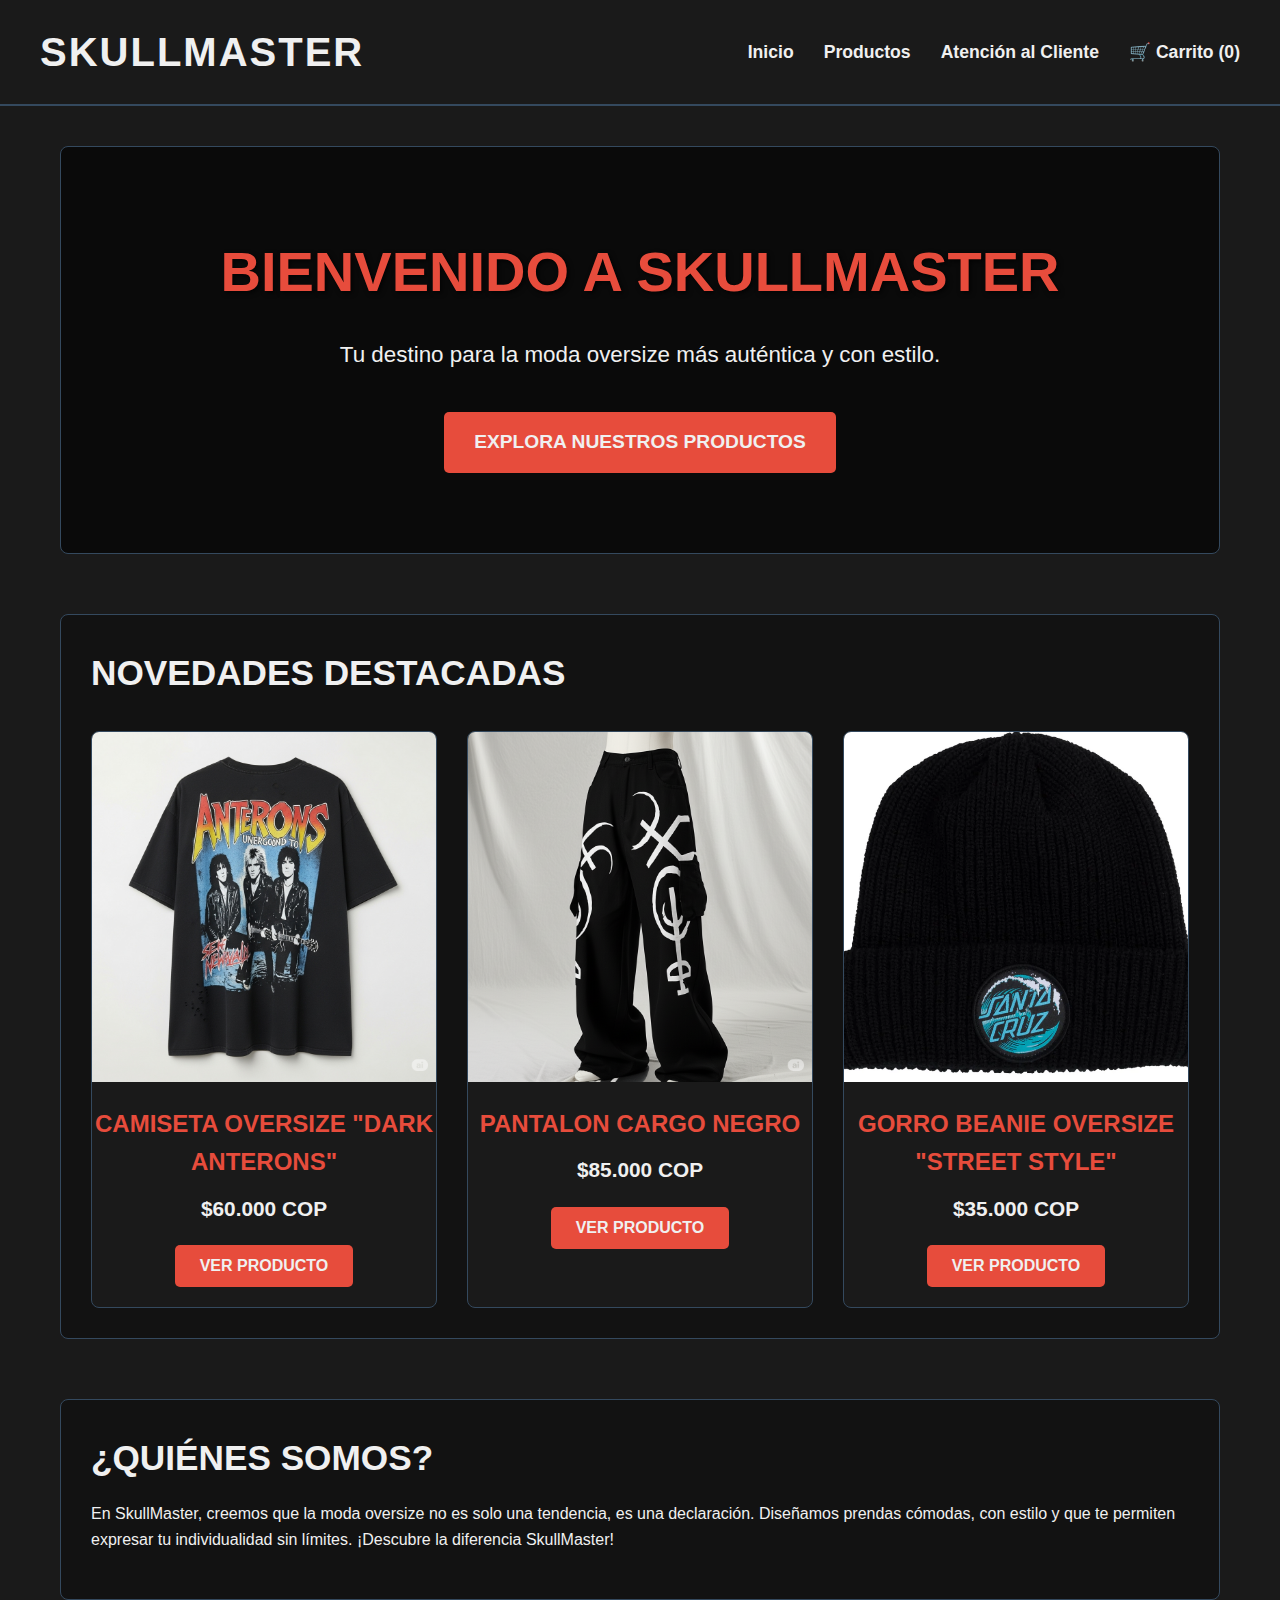
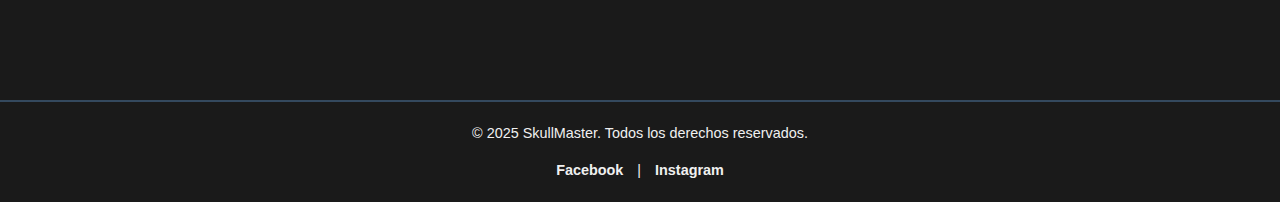
<file: index.html>
<!DOCTYPE html>
<html lang="es">
<head>
    <meta charset="UTF-8">
    <meta name="viewport" content="width=device-width, initial-scale=1.0">
    <title>SkullMaster | Ropa Oversize Exclusiva</title>
    <link rel="stylesheet" href="css/style.css">
    </head>
<body>

    <header>
        <nav>
            <div class="logo">
            <a href="img/logoskull.png"></a>

                <a href="index.html"><h1>SkullMaster</h1></a>
            </div>
            <ul>
                <li><a href="index.html">Inicio</a></li>
                <li><a href="productos.html">Productos</a></li>
                <li><a href="atencion_cliente.html">Atención al Cliente</a></li>
                <li><a href="carrito.html" class="cart-icon">🛒 Carrito (<span id="cart-count">0</span>)</a></li>
            </ul>
        </nav>
    </header>

    <main>
        <section class="hero">
            <h2>Bienvenido a SkullMaster</h2>
            <p>Tu destino para la moda oversize más auténtica y con estilo.</p>
            <a href="productos.html" class="cta-button">Explora Nuestros Productos</a>
        </section>

        <section class="featured-products">
            <h2>Novedades Destacadas</h2>
            <div class="product-grid">
                <article class="product-card">
                    <img src="img/producto1.png" alt="Camiseta Oversize SkullMaster">
                    <h3>Camiseta Oversize "Dark Anterons"</h3>
                    <p class="price">$60.000 COP</p>
                    <button>Ver Producto</button>
                </article>

                <article class="product-card">
                    <img src="img/pantalon.png" alt="Hoodie Oversize SkullMaster">
                    <h3>Pantalon cargo negro</h3>
                    <p class="price">$85.000 COP</p>
                    <button>Ver Producto</button>
                </article>

                <article class="product-card">
                    <img src="img/image.png" alt="Pantalón Oversize SkullMaster">
                    <h3>Gorro Beanie Oversize "Street Style"</h3>
                    <p class="price">$35.000 COP</p>
                    <button>Ver Producto</button>
                </article>
                </div>
        </section>

        <section class="about-us">
            <h2>¿Quiénes Somos?</h2>
            <p>En SkullMaster, creemos que la moda oversize no es solo una tendencia, es una declaración. Diseñamos prendas cómodas, con estilo y que te permiten expresar tu individualidad sin límites. ¡Descubre la diferencia SkullMaster!</p>
        </section>
    </main>

    <footer>
        <p>&copy; 2025 SkullMaster. Todos los derechos reservados.</p>
        <div class="social-links">
            <a href="#">Facebook</a> |
            <a href="#">Instagram</a>
            </div>
    </footer>

</body>
</html>
</file>
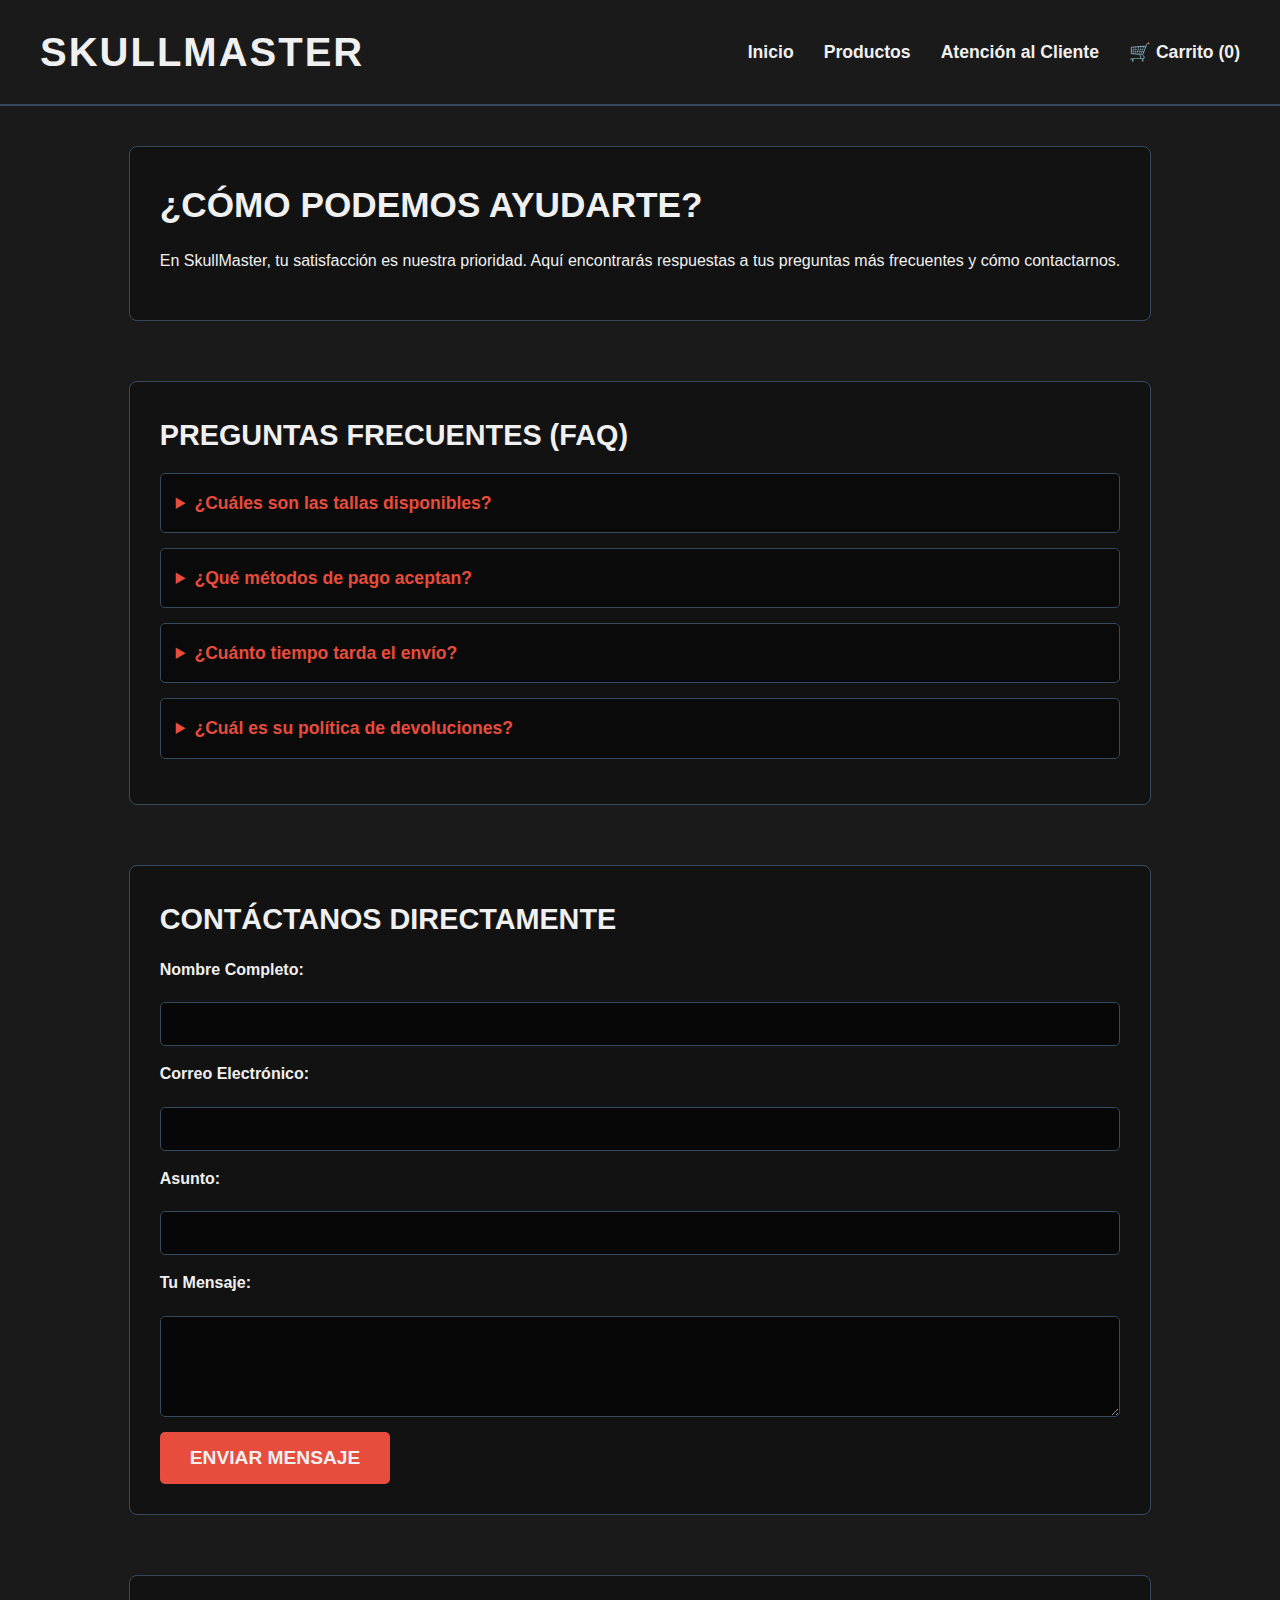
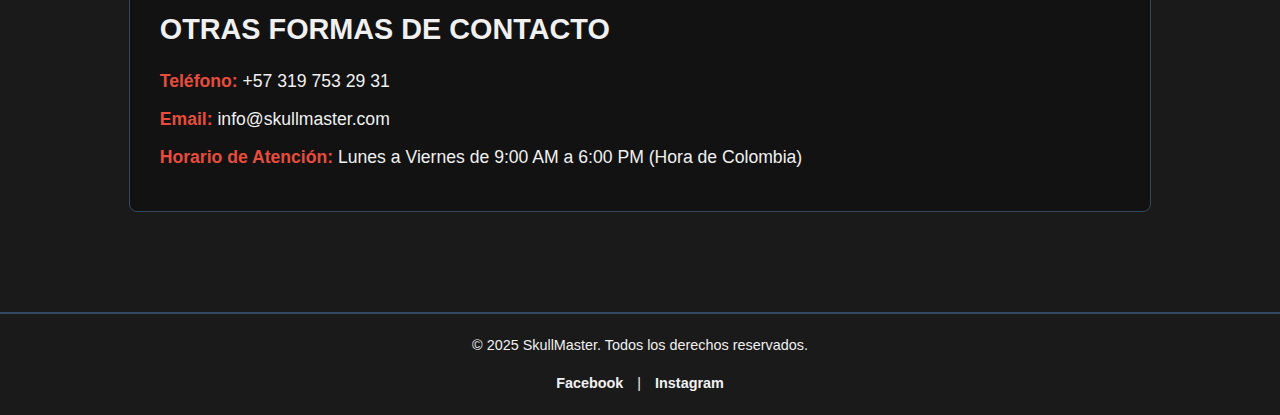
<file: atencion_cliente.html>
<!DOCTYPE html>
<html lang="es">
<head>
    <meta charset="UTF-8">
    <meta name="viewport" content="width=device-width, initial-scale=1.0">
    <title>Atención al Cliente | SkullMaster</title>
    <link rel="stylesheet" href="css/style.css">
    </head>
<body>

    <header>
        <nav>
            <div class="logo">
                <a href="index.html"><h1>SkullMaster</h1></a>
            </div>
            <ul>
                <li><a href="index.html">Inicio</a></li>
                <li><a href="productos.html">Productos</a></li>
                <li><a href="atencion_cliente.html">Atención al Cliente</a></li>
                <li><a href="carrito.html" class="cart-icon">🛒 Carrito (<span id="cart-count">0</span>)</a></li>
            </ul>
        </nav>
    </header>

    <main>
        <section class="customer-service-intro">
            <h2>¿Cómo podemos ayudarte?</h2>
            <p>En SkullMaster, tu satisfacción es nuestra prioridad. Aquí encontrarás respuestas a tus preguntas más frecuentes y cómo contactarnos.</p>
        </section>

        <section class="faq">
            <h3>Preguntas Frecuentes (FAQ)</h3>
            <details>
                <summary>¿Cuáles son las tallas disponibles?</summary>
                <p>Nuestra ropa oversize está disponible en tallas S, M, L, XL, XXL y XXXL. Te recomendamos consultar nuestra guía de tallas en la descripción de cada producto para encontrar tu ajuste perfecto.</p>
            </details>
            <details>
                <summary>¿Qué métodos de pago aceptan?</summary>
                <p>Aceptamos pagos con tarjetas de crédito (Visa, MasterCard, American Express), pagos PSE y Nequi.</p>
            </details>
            <details>
                <summary>¿Cuánto tiempo tarda el envío?</summary>
                <p>Los envíos en La Ceja, Antioquia, tienen un tiempo estimado de entrega de 1-2 días hábiles. Para otras ciudades de Colombia, el tiempo puede variar entre 3-5 días hábiles.</p>
            </details>
            <details>
                <summary>¿Cuál es su política de devoluciones?</summary>
                <p>Aceptamos devoluciones en un plazo de 15 días después de la compra, siempre y cuando la prenda no haya sido usada y conserve sus etiquetas originales. Para más detalles, por favor, contáctanos.</p>
            </details>
        </section>

        <section class="contact-form">
            <h3>Contáctanos Directamente</h3>
            <form action="#" method="POST">
                <label for="name">Nombre Completo:</label>
                <input type="text" id="name" name="name" required>

                <label for="email">Correo Electrónico:</label>
                <input type="email" id="email" name="email" required>

                <label for="subject">Asunto:</label>
                <input type="text" id="subject" name="subject" required>

                <label for="message">Tu Mensaje:</label>
                <textarea id="message" name="message" rows="5" required></textarea>

                <button type="submit">Enviar Mensaje</button>
            </form>
        </section>
        
        <section class="contact-info">
            <h3>Otras formas de Contacto</h3>
            <p><strong>Teléfono:</strong> +57 319 753 29 31</p>
            <p><strong>Email:</strong> info@skullmaster.com</p>
            <p><strong>Horario de Atención:</strong> Lunes a Viernes de 9:00 AM a 6:00 PM (Hora de Colombia)</p>
        </section>
    </main>

    <footer>
        <p>&copy; 2025 SkullMaster. Todos los derechos reservados.</p>
        <div class="social-links">
            <a href="#">Facebook</a> |
            <a href="#">Instagram</a>
        </div>
    </footer>

</body>
</html>
</file>
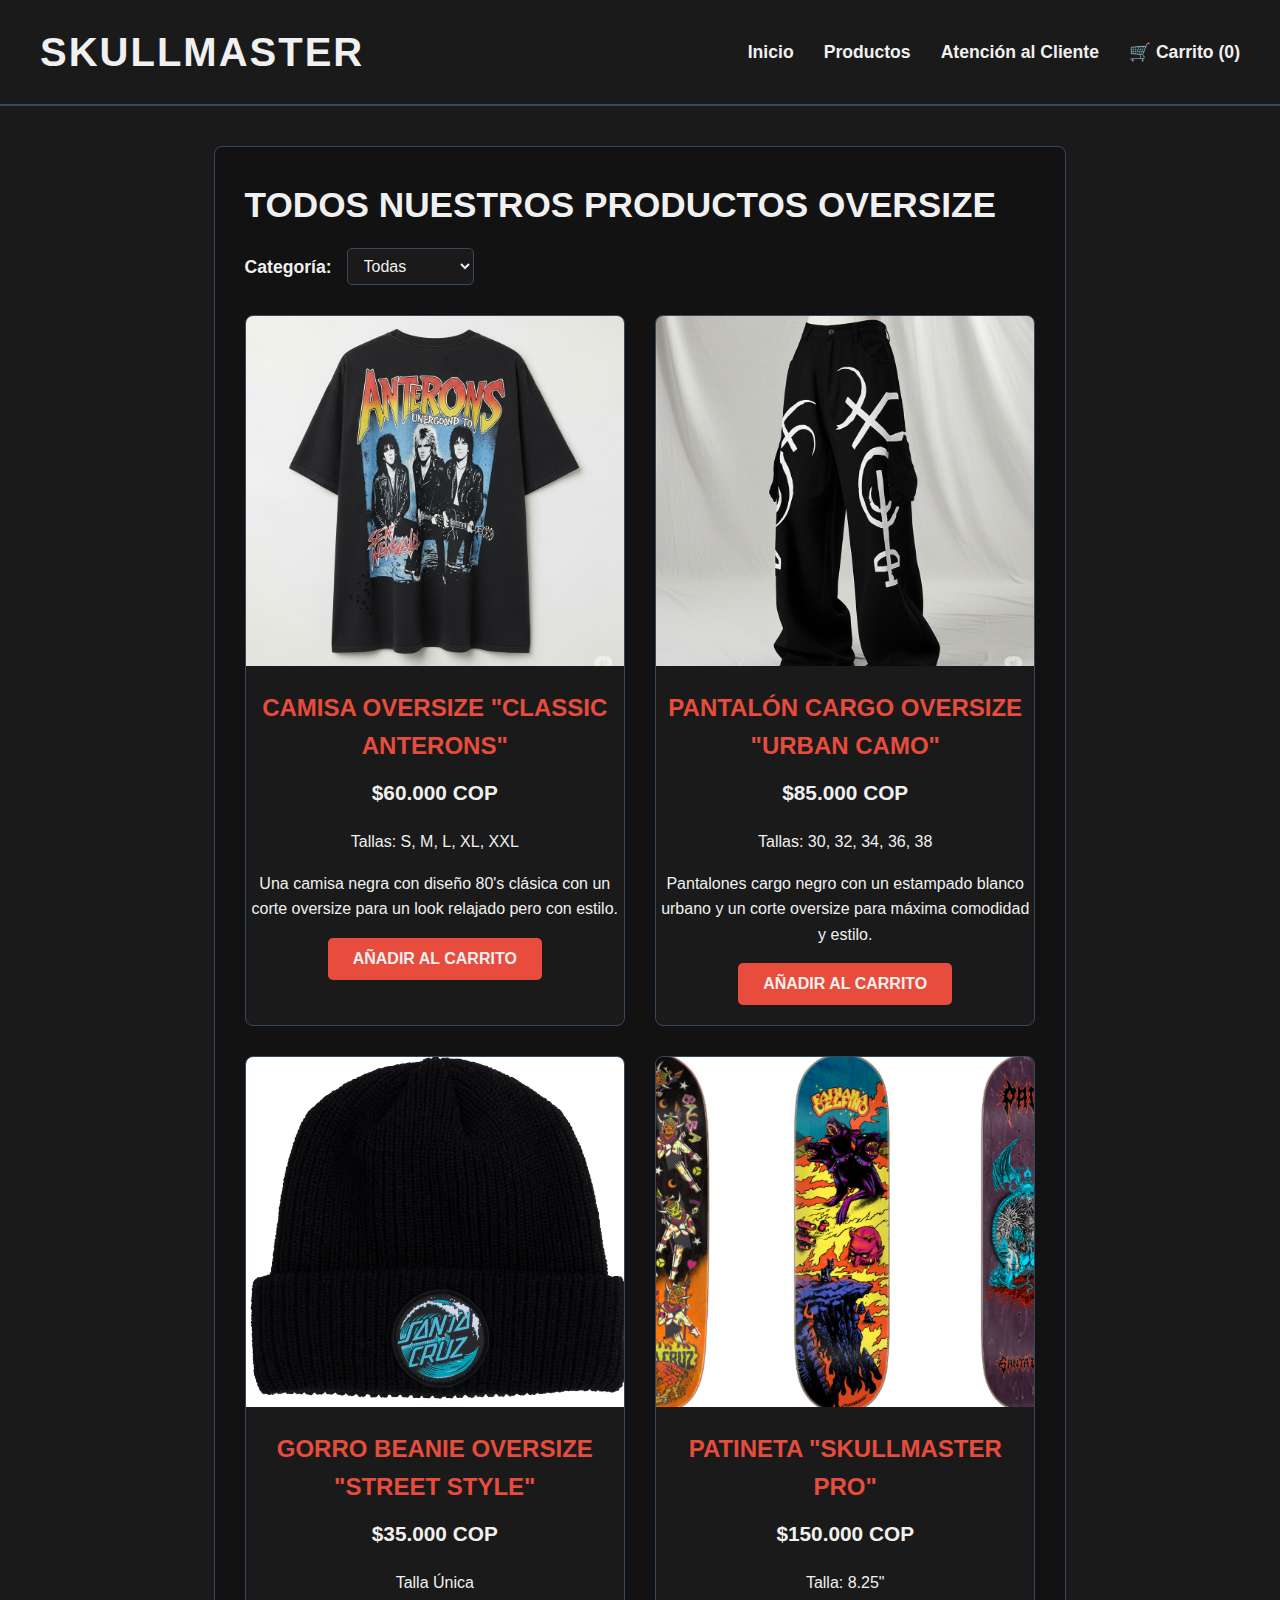
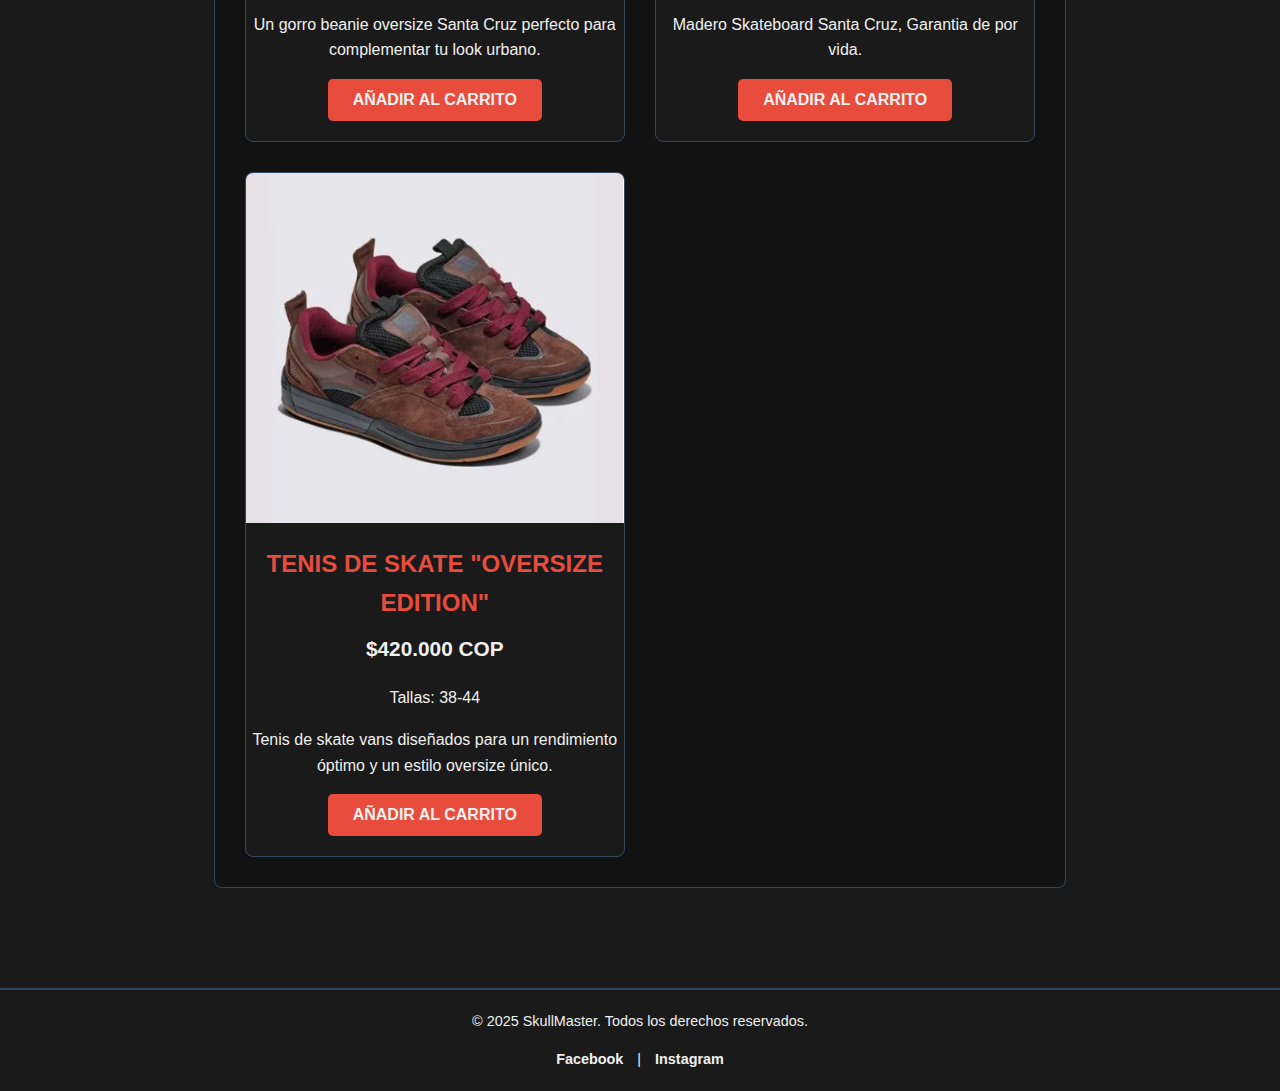
<file: productos.html>
<!DOCTYPE html>
<html lang="es">
<head>
    <meta charset="UTF-8">
    <meta name="viewport" content="width=device-width, initial-scale=1.0">
    <title>Productos | SkullMaster</title>
    <link rel="stylesheet" href="css/style.css">
</head>
<body>

    <header>
        <nav>
            <div class="logo">
                <a href="index.html"><h1>SkullMaster</h1></a>
            </div>
            <ul>
                <li><a href="index.html">Inicio</a></li>
                <li><a href="productos.html">Productos</a></li>
                <li><a href="atencion_cliente.html">Atención al Cliente</a></li>
                <li><a href="carrito.html" class="cart-icon">🛒 Carrito (<span id="cart-count">0</span>)</a></li>
            </ul>
        </nav>
    </header>

    <main>
        <section class="products-listing">
            <h2>Todos Nuestros Productos Oversize</h2>
            <div class="product-filter">
                <label for="category">Categoría:</label>
                <select id="category">
                    <option value="all">Todas</option>
                    <option value="camisetas">Camisetas</option>
                    <option value="pantalones">Pantalones</option>
                    <option value="gorros">Gorros</option>
                    <option value="patinetas">Patinetas</option>
                    <option value="tenis">Tenis</option>
                    </select>
            </div>

            <div class="product-grid">
                <article class="product-card">
                    <img src="img/producto1.png" alt="Camisa Oversize">
                    <h3>Camisa Oversize "Classic Anterons"</h3>
                    <p class="price">$60.000 COP</p>
                    <p class="size">Tallas: S, M, L, XL, XXL</p>
                    <p class="description">Una camisa negra con diseño 80's clásica con un corte oversize para un look relajado pero con estilo.</p>
                    <button>Añadir al Carrito</button>
                </article>

                <article class="product-card">
                    <img src="img/pantalon.png" alt="Pantalón Oversize">
                    <h3>Pantalón Cargo Oversize "Urban Camo"</h3>
                    <p class="price">$85.000 COP</p>
                    <p class="size">Tallas: 30, 32, 34, 36, 38</p>
                    <p class="description">Pantalones cargo negro con un estampado blanco urbano y un corte oversize para máxima comodidad y estilo.</p>
                    <button>Añadir al Carrito</button>
                </article>

                <article class="product-card">
                    <img src="img/image.png" alt="Gorro Oversize">
                    <h3>Gorro Beanie Oversize "Street Style"</h3>
                    <p class="price">$35.000 COP</p>
                    <p class="size">Talla Única</p>
                    <p class="description">Un gorro beanie oversize Santa Cruz perfecto para complementar tu look urbano.</p>
                    <button>Añadir al Carrito</button>
                </article>

                <article class="product-card">
                     <img src="img/skate.png" alt="Patineta">
                    <h3>Patineta "SkullMaster Pro"</h3>
                    <p class="price">$150.000 COP</p>
                    <p class="size">Talla: 8.25"</p>
                    <p class="description">Madero Skateboard Santa Cruz, Garantia de por vida.</p>
                    <button>Añadir al Carrito</button>
                </article>

                <article class="product-card">
                     <img src="img/tenis.png" alt="Tenis de Skate">
                    <h3>Tenis de Skate "Oversize Edition"</h3>
                    <p class="price">$420.000 COP</p>
                    <p class="size">Tallas: 38-44</p>
                    <p class="description">Tenis de skate vans diseñados para un rendimiento óptimo y un estilo oversize único.</p>
                    <button>Añadir al Carrito</button>
                </article>
            </div>
        </section>
    </main>

    <footer>
        <p>&copy; 2025 SkullMaster. Todos los derechos reservados.</p>
        <div class="social-links">
            <a href="#">Facebook</a> |
            <a href="#">Instagram</a>
        </div>
    </footer>

</body>
</html>
</file>
<file: css/style.css>
/*
  Archivo: style.css
  Descripción: Estilos para la tienda 
  Estilo: Underground - Colores oscuros, acentos llamativos, tipografía robusta.
*/

* {
    margin: 0;
    padding: 0;
    box-sizing: border-box; /* Incluye padding y borde en el ancho/alto total */
}

/* Variables CSS para una gestión de colores más sencilla */
:root {
    --color-bg-dark: #1a1a1a; /* Fondo oscuro principal */
    --color-text-light: #f0f0f0; /* Texto claro principal */
    --color-accent-red: #e74c3c; /* Acento rojo intenso */
    --color-accent-gray: #7f8c8d; /* Gris para detalles secundarios */
    --color-button-hover: #c0392b; /* Rojo más oscuro para hover de botones */
    --color-border: #34495e; /* Borde oscuro sutil */
    --font-heading: 'Arial Black', sans-serif; /* Fuente impactante para títulos */
    --font-body: 'Arial', sans-serif; /* Fuente legible para el cuerpo */
}

/* --- 1. Estilos Globales y Tipografía --- */
body {
    font-family: var(--font-body);
    line-height: 1.6;
    color: var(--color-text-light);
    background-color: var(--color-bg-dark);
    margin: 0;
    padding: 0;
    display: flex;
    flex-direction: column;
    min-height: 100vh; /* Asegura que el footer esté siempre abajo */
}

h1, h2, h3, h4, h5, h6 {
    font-family: var(--font-heading);
    color: var(--color-text-light);
    margin-bottom: 15px;
    text-transform: uppercase; /* Letras mayúsculas para un look más fuerte */
}

h1 { font-size: 2.8em; }
h2 { font-size: 2.2em; }
h3 { font-size: 1.8em; }

a {
    color: var(--color-accent-red);
    text-decoration: none;
    transition: color 0.3s ease; /* Transición suave para los enlaces */
}

a:hover {
    color: var(--color-text-light); /* Cambio de color al pasar el mouse */
}

p {
    margin-bottom: 1em;
}

/* --- 2. Header y Navegación (Navbar) --- */
header {
    background-color: var(--color-bg-dark);
    padding: 20px 40px;
    border-bottom: 2px solid var(--color-border);
    position: sticky; /* Navbar pegajosa en la parte superior */
    top: 0;
    z-index: 1000; /* Asegura que esté por encima de otros elementos */
}

nav {
    display: flex;
    justify-content: space-between;
    align-items: center;
    max-width: 1200px;
    margin: 0 auto; /* Centra la navegación */
}

nav .logo h1 {
    margin: 0;
    font-size: 2.5em;
    letter-spacing: 2px; /* Espaciado entre letras para el logo */
}

nav .logo a {
    color: var(--color-text-light);
}

nav ul {
    list-style: none;
    display: flex;
}

nav ul li {
    margin-left: 30px;
}

nav ul li a {
    color: var(--color-text-light);
    font-weight: bold;
    font-size: 1.1em;
    padding: 5px 0;
    position: relative;
}

nav ul li a::after { /* Efecto de subrayado al pasar el mouse */
    content: '';
    position: absolute;
    width: 0;
    height: 3px;
    background-color: var(--color-accent-red);
    bottom: -5px;
    left: 0;
    transition: width 0.3s ease;
}

nav ul li a:hover::after,
nav ul li a.active::after { /* Clase 'active' para la página actual */
    width: 100%;
}

/* --- 3. Contenido Principal (Main) --- */
main {
    flex-grow: 1; /* Permite que el contenido principal ocupe el espacio restante */
    padding: 40px 20px;
    max-width: 1200px;
    margin: 0 auto; /* Centra el contenido principal */
}

section {
    margin-bottom: 60px;
    padding: 30px;
    background-color: rgba(0, 0, 0, 0.3); /* Fondo semitransparente para secciones */
    border-radius: 8px;
    border: 1px solid var(--color-border);
}

/* --- 4. Hero Section (Inicio) --- */
.hero {
    text-align: center;
    padding: 80px 20px;
    background: linear-gradient(rgba(0,0,0,0.6), rgba(0,0,0,0.6)), url('https://via.placeholder.com/1200x500?text=SkullMaster+Oversize') no-repeat center center/cover;
    border-radius: 8px;
    margin-bottom: 60px;
}

.hero h2 {
    font-size: 3.5em;
    margin-bottom: 20px;
    color: var(--color-accent-red); /* Título del hero en rojo */
    text-shadow: 2px 2px 5px rgba(0, 0, 0, 0.7);
}

.hero p {
    font-size: 1.4em;
    margin-bottom: 40px;
    max-width: 800px;
    margin-left: auto;
    margin-right: auto;
}

.cta-button {
    display: inline-block;
    background-color: var(--color-accent-red);
    color: var(--color-text-light);
    padding: 15px 30px;
    border-radius: 5px;
    font-weight: bold;
    font-size: 1.2em;
    text-transform: uppercase;
    transition: background-color 0.3s ease, transform 0.2s ease;
}

.cta-button:hover {
    background-color: var(--color-button-hover);
    transform: scale(1.05); /* Efecto de crecimiento al pasar el mouse */
}

/* --- 5. Productos y Grillas --- */
.product-grid {
    display: grid;
    grid-template-columns: repeat(auto-fit, minmax(280px, 1fr)); /* Columnas responsivas */
    gap: 30px;
    margin-top: 30px;
}

.product-card {
    background-color: var(--color-bg-dark);
    border: 1px solid var(--color-border);
    border-radius: 8px;
    overflow: hidden;
    text-align: center;
    transition: transform 0.3s ease, box-shadow 0.3s ease;
    padding-bottom: 20px; /* Espacio para el botón */
}

.product-card:hover {
    transform: translateY(-10px); /* Ligero desplazamiento hacia arriba */
    box-shadow: 0 10px 20px rgba(0, 0, 0, 0.4);
}

.product-card img {
    width: 100%;
    height: 350px; /* Altura fija para las imágenes de producto */
    object-fit: cover; /* Asegura que la imagen cubra el espacio */
    margin-bottom: 15px;
}

.product-card h3 {
    font-size: 1.5em;
    margin-bottom: 10px;
    color: var(--color-accent-red);
}

.product-card .price {
    font-size: 1.3em;
    font-weight: bold;
    color: var(--color-text-light);
    margin-bottom: 20px;
}

.product-card button {
    background-color: var(--color-accent-red);
    color: var(--color-text-light);
    padding: 12px 25px;
    border: none;
    border-radius: 5px;
    cursor: pointer;
    font-size: 1em;
    font-weight: bold;
    text-transform: uppercase;
    transition: background-color 0.3s ease, transform 0.2s ease;
}

.product-card button:hover {
    background-color: var(--color-button-hover);
    transform: scale(1.03);
}

.product-filter {
    display: flex;
    gap: 15px;
    margin-bottom: 30px;
    align-items: center;
    justify-content: flex-start; /* Alinea los filtros a la izquierda */
}

.product-filter label {
    font-weight: bold;
    font-size: 1.1em;
}

.product-filter select {
    padding: 8px 12px;
    border-radius: 5px;
    border: 1px solid var(--color-border);
    background-color: var(--color-bg-dark);
    color: var(--color-text-light);
    font-size: 1em;
    cursor: pointer;
}

/* --- 6. Atención al Cliente (Formulario y FAQ) --- */
.faq details {
    background-color: rgba(0, 0, 0, 0.4);
    border: 1px solid var(--color-border);
    border-radius: 5px;
    margin-bottom: 15px;
    padding: 15px;
    cursor: pointer;
}

.faq summary {
    font-weight: bold;
    font-size: 1.1em;
    color: var(--color-accent-red);
    outline: none; /* Elimina el borde de enfoque por defecto */
}

.faq details p {
    padding-top: 10px;
    margin-bottom: 0;
    color: var(--color-text-light);
}

.contact-form form {
    display: flex;
    flex-direction: column;
    gap: 15px;
}

.contact-form label {
    font-weight: bold;
    margin-bottom: 5px;
    display: block; /* Asegura que la etiqueta esté en su propia línea */
}

.contact-form input[type="text"],
.contact-form input[type="email"],
.contact-form textarea {
    padding: 12px;
    border-radius: 5px;
    border: 1px solid var(--color-border);
    background-color: rgba(0, 0, 0, 0.6);
    color: var(--color-text-light);
    font-size: 1em;
    width: 100%; /* Ocupa todo el ancho disponible */
}

.contact-form input[type="text"]:focus,
.contact-form input[type="email"]:focus,
.contact-form textarea:focus {
    border-color: var(--color-accent-red); /* Borde rojo al enfocar */
    outline: none;
}

.contact-form textarea {
    resize: vertical; /* Permite redimensionar verticalmente */
}

.contact-form button[type="submit"] {
    background-color: var(--color-accent-red);
    color: var(--color-text-light);
    padding: 15px 30px;
    border: none;
    border-radius: 5px;
    cursor: pointer;
    font-size: 1.2em;
    font-weight: bold;
    text-transform: uppercase;
    transition: background-color 0.3s ease, transform 0.2s ease;
    align-self: flex-start; /* Alinea el botón a la izquierda */
}

.contact-form button[type="submit"]:hover {
    background-color: var(--color-button-hover);
    transform: scale(1.03);
}

.contact-info p {
    margin-bottom: 10px;
    font-size: 1.1em;
}

.contact-info strong {
    color: var(--color-accent-red);
}

/* --- 7. Footer --- */
footer {
    background-color: var(--color-bg-dark);
    color: var(--color-text-light);
    text-align: center;
    padding: 20px;
    border-top: 2px solid var(--color-border);
    margin-top: auto; /* Empuja el footer hacia abajo */
    font-size: 0.9em;
}

footer .social-links a {
    color: var(--color-text-light);
    margin: 0 10px;
    font-weight: bold;
}

footer .social-links a:hover {
    color: var(--color-accent-red);
}


/* --- 8. Media Queries (Responsivo - Ajustes para móviles) --- */
@media (max-width: 768px) {
    header {
        padding: 15px 20px;
    }

    nav {
        flex-direction: column;
        align-items: flex-start;
    }

    nav ul {
        flex-direction: column;
        width: 100%;
        margin-top: 15px;
    }

    nav ul li {
        margin: 0 0 10px 0;
        width: 100%;
        text-align: center;
    }

    nav ul li a {
        display: block;
        padding: 10px 0;
        border-bottom: 1px solid var(--color-border);
    }

    .hero {
        padding: 60px 15px;
    }

    .hero h2 {
        font-size: 2.5em;
    }

    .hero p {
        font-size: 1.2em;
    }

    .product-grid {
        grid-template-columns: 1fr; /* Una columna en pantallas pequeñas */
    }

    main {
        padding: 20px 15px;
    }

    section {
        padding: 20px;
    }

    h1 { font-size: 2em; }
    h2 { font-size: 1.8em; }
    h3 { font-size: 1.5em; }
}

@media (max-width: 480px) {
    nav .logo h1 {
        font-size: 2em;
    }

    .cta-button {
        padding: 12px 25px;
        font-size: 1em;
    }
}
</file>
